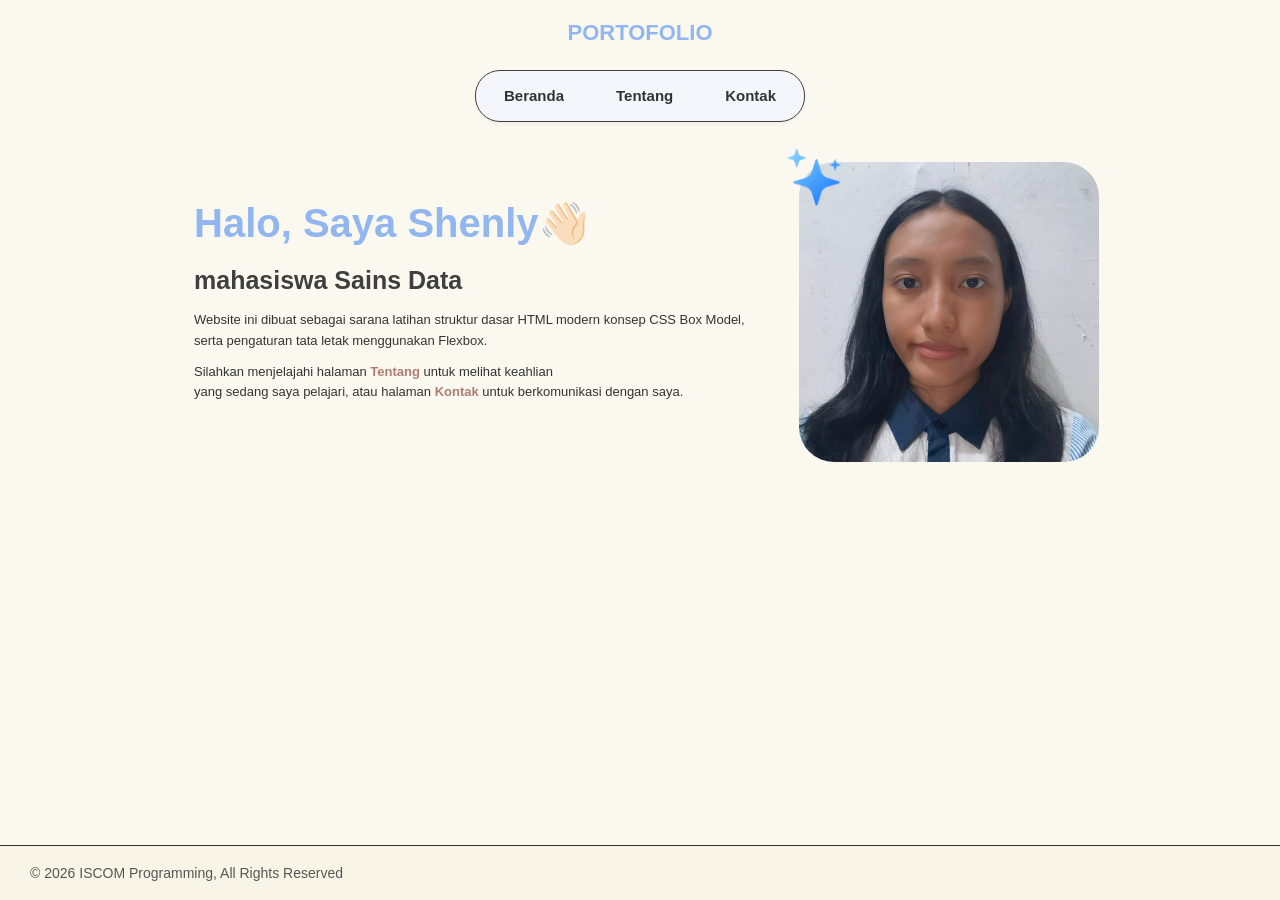
<file: index.html>
<!doctype html>
<html lang="en">
  <head>
    <meta charset="UTF-8" />
    <meta name="viewport" content="width=device-width, initial-scale=1.0" />
    <title>Beranda</title>
    <link rel="stylesheet" href="style.css" />
  </head>

  <body>

    <header>
      <h1>PORTOFOLIO</h1>
    </header>
    
    <nav>
      <a href="index.html" class="active">Beranda</a>
      <a href="tentang.html">Tentang</a>
      <a href="kontak.html">Kontak</a>
    </nav>

    <main>
      <div class="intro-index">
        <h2>Halo, Saya Shenly👋🏻</h2>
        <p class="data-info">mahasiswa Sains Data</p> 
        <p>
          Website ini dibuat sebagai sarana latihan struktur dasar HTML modern
          konsep CSS Box Model,<br>
          serta pengaturan tata letak menggunakan Flexbox.
        </p>
        <p>
          Silahkan menjelajahi halaman <strong>Tentang</strong> untuk melihat
          keahlian<br />
          yang sedang saya pelajari, atau halaman <strong>Kontak</strong> untuk
          berkomunikasi dengan saya.
        </p>
      </div>
      <div class="image">
        <img src="image/foto.jpeg" alt="profile" class="profile" />
        <!-- icon -->
        <img src="image/icon.png" alt="icon" class="stars-icon" />
      </div>

      <footer>
        <div class="copyright">
          <p>&copy; 2026 ISCOM Programming, All Rights Reserved</p>
        </div>
      </footer>
    </main>

  </body>
</html>
</file>
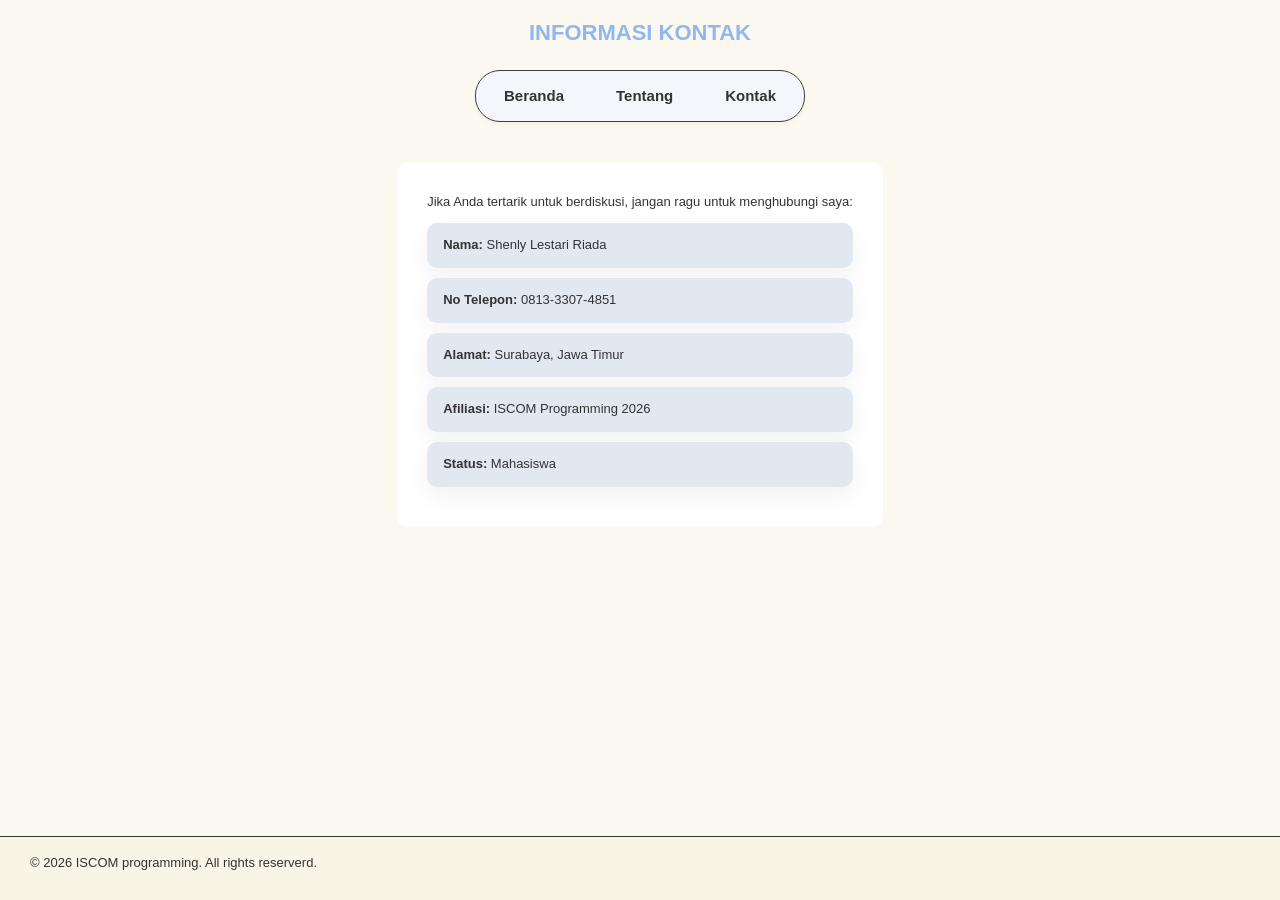
<file: kontak.html>
<!doctype html>
<html lang="en">
  <head>
    <meta charset="UTF-8" />
    <meta name="viewport" content="width=device-width, initial-scale=1.0" />
    <title>Kontak</title>
    <link rel="stylesheet" href="style.css" />
  </head>

  <body>
    <header>
      <h1>INFORMASI KONTAK </h1>
    </header>

    <nav>
      <a href="index.html">Beranda</a>
      <a href="tentang.html">Tentang</a>
      <a href="kontak.html">Kontak</a>
    </nav>

    <main>
      <div class="contact-card">
        <p>Jika Anda tertarik untuk berdiskusi, jangan ragu untuk menghubungi saya: </p>
        <ul class="contact-list">
          <li><strong>Nama:</strong>  Shenly Lestari Riada</li>
          <li><strong>No Telepon:</strong> 0813-3307-4851</li>
          <li><strong>Alamat:</strong> Surabaya, Jawa Timur</li>
          <li><strong>Afiliasi:</strong> ISCOM Programming 2026</li>
          <li><strong>Status:</strong> Mahasiswa</li>
        </ul>
      </div>
    </main>

    <footer>
      <p>&copy; 2026 ISCOM programming. All rights reserverd.</p>
    </footer>
  </body>
</html>
</file>
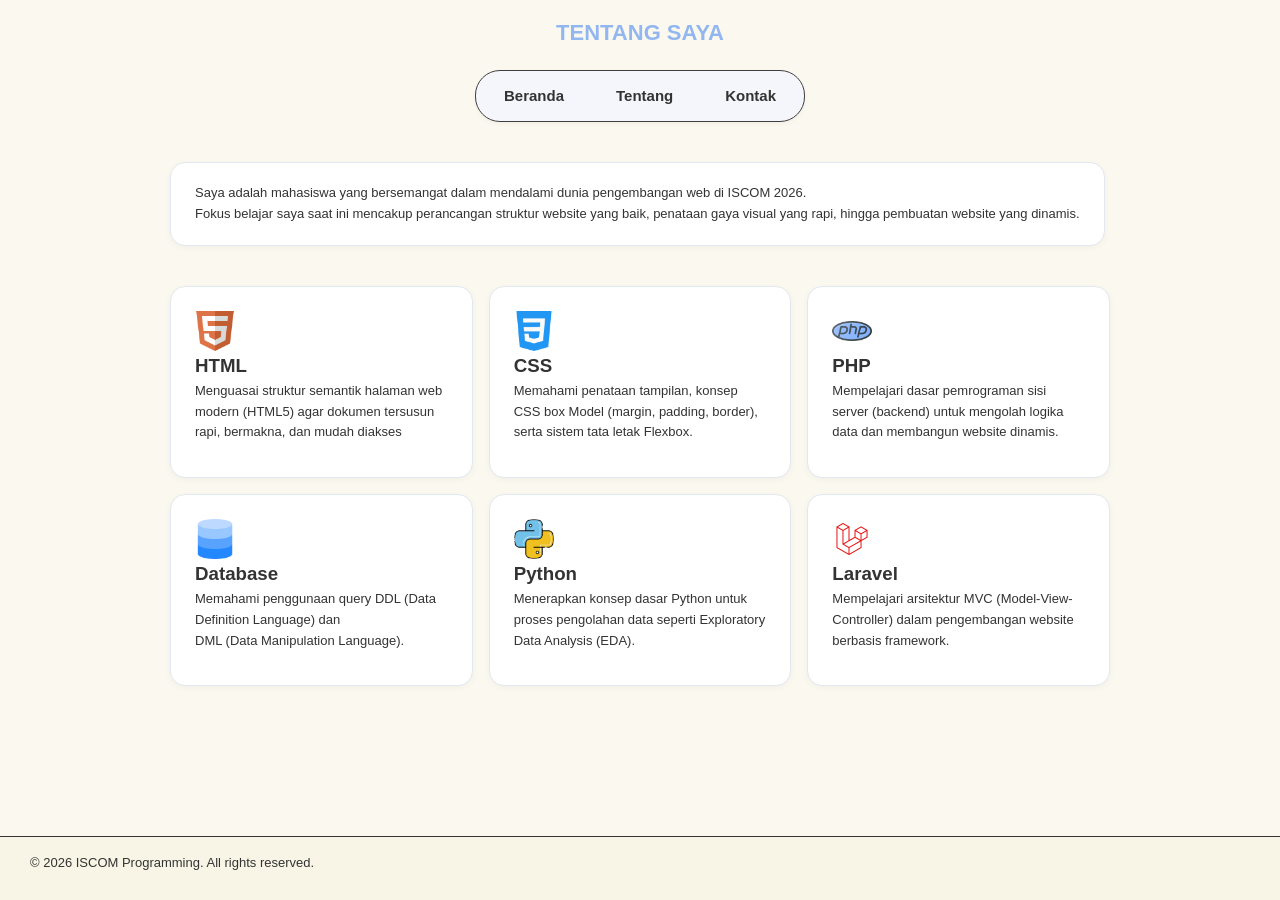
<file: tentang.html>
<!doctype html>
<html lang="en">
  <head>
    <meta charset="UTF-8" />
    <meta name="viewport" content="width=device-width, initial-scale=1.0" />
    <title>Tentang Saya</title>
    <link rel="stylesheet" href="style.css" />
  </head>

  <body>
    <header>
      <h1>TENTANG SAYA</h1>
    </header>

    <nav>
      <a href="index.html">Beranda</a>
      <a href="tentang.html">Tentang</a>
      <a href="kontak.html">Kontak</a>
    </nav>

    <main>
      <p class="text-contact">
        Saya adalah mahasiswa yang bersemangat dalam mendalami dunia
        pengembangan web di ISCOM 2026.<br />
        Fokus belajar saya saat ini mencakup perancangan struktur website yang
        baik, penataan gaya visual yang rapi, hingga pembuatan website yang
        dinamis.
      </p>

      <div class="cards">
        <div class="card">
          <div class="badge-icon">
            <img src="image/html-icon.png" alt="icon php" />
          </div>
          <h3>HTML</h3>
          <p>
            Menguasai struktur semantik halaman web modern (HTML5) agar dokumen
            tersusun rapi, bermakna, dan mudah diakses
          </p>
        </div>

        <div class="card">
          <div class="badge-icon">
            <img src="image/css-icon.png" alt="icon CSS" />
          </div>
          <h3>CSS</h3>
          <p>
            Memahami penataan tampilan, konsep CSS box Model (margin, padding,
            border), serta sistem tata letak Flexbox.
          </p>
        </div>

        <div class="card">
          <div class="badge-icon">
            <img src="image/php-icon.png" alt="icon PHP" />
          </div>
          <h3>PHP</h3>
          <p>
            Mempelajari dasar pemrograman sisi server (backend) untuk mengolah
            logika data dan membangun website dinamis.
          </p>
        </div>

        <div class="card">
          <div class="badge-icon">
            <img src="image/database-icon.png" alt="icon Database" />
          </div>
          <h3>Database</h3>
          <p>
            Memahami penggunaan query DDL (Data Definition Language) dan <br />
            DML (Data Manipulation Language).
          </p>
        </div>

        <div class="card">
          <div class="badge-icon">
            <img src="image/python-icon.png" alt="icon Python" />
          </div>
          <h3>Python</h3>
          <p>
            Menerapkan konsep dasar Python untuk proses pengolahan data seperti
            Exploratory Data Analysis (EDA).
          </p>
        </div>

        <div class="card">
          <div class="badge-icon">
            <img src="image/laravel-icon.png" alt="icon Laravel" />
          </div>
          <h3>Laravel</h3>
          <p>
            Mempelajari arsitektur MVC (Model-View-Controller) dalam
            pengembangan website berbasis framework.
          </p>
        </div>
      </div>
    </main>

    <footer>
      <p>&copy; 2026 ISCOM Programming. All rights reserved.</p>
    </footer>
  </body>
</html>
</file>
<file: style.css>
*{
    box-sizing: border-box;
    margin: 0;
    padding: 0;
}

body{
    font-family: Arial, sans-serif;
    color: #333;
    background-color: #fbf9ef;
    line-height: 1.6;
    margin: 5px;
    padding: 10px 0;
}

header {
  text-align: center;
  margin-bottom: 20px;
}

header h1 {
  font-size: 22px;
  color: #92b6f0;
}

header strong{
    font-size: 22px;
    color: #92b6f0;
}

main{
    display: flex;
    flex-wrap: wrap; /* mengatur agar content pindah baris */
    align-items: center;
    justify-content: flex-start; 
    max-width: 1000px;
    width: 100%;
    margin: 40px auto 100px auto;
    padding: 0 30px;
    gap: 30px;
}

.content{
    flex: 1;
}

nav{
    display: flex;
    justify-content: center; 
    margin: 0 auto 24px auto;
    width: fit-content;
    gap: 16px;
    background-color: #f4f6fb;
    padding: 5px 10px;
    border-radius: 25px;
    border: 1px solid #403f3f;
    box-shadow: 0 2px 4px rgba(0, 0, 0, 0.04);
}

nav a{
    text-decoration: none;
    color: #333;
    font-weight: bold;
    font-size: 15px;
    padding: 8px 18px;
    border-radius: 6px;
    transition: all 0.25s ease;
}

h2{
    color: #92b6f0;
    font-size: 40px;
    margin-bottom: 5px;
}

.data-info{
    margin-bottom: 10px;
    font-weight: bold;
    font-size: 25px;
    color: #403f3f;
}

.intro-index{
    padding: 20px 24px;
    border-radius: 8px;
    margin-bottom: 20px;
}

p{
    font-size: small;
    margin-bottom: 10px;
}

p strong{
    color: #af7c74;
}

.image{
    position: relative;
    flex-shrink: 0;
}

.image .profile{
    width: 300px;
    height: 300px;
    border-radius: 35px; 
    object-fit: cover   ;
    display: block;
}

.stars-icon{
    position: absolute;
    top: -15px;
    left: -15px;
    width: 60px;
    height: auto;
    z-index: 15;
    pointer-events: none;
}

/* tentang */
.badge-icon img{
    width: 40px;
    height: 40px;
    object-fit: contain;
    display: block;   
}

/* cards */
.cards{
    display: grid; /* layout baris dan kolom*/
    grid-template-columns: repeat(3, 1fr);
    gap: 16px;
}

.card{
    background-color: #ffffff;
    padding: 24px;
    margin-bottom: 20px;
    border: 1px solid #e2e8f0;
    border-radius: 15px;
    box-shadow: 0 2px 6px rgba(0, 0, 0, 0.04);
    margin: auto;
}

.card:hover{
   transform: scale(1.02); /* mengubah ukuran skala elemen */
   box-shadow: 0 2px 6px rgba(0, 0, 0, 0.04);
}

/* kontak */
.text-contact{
    background-color: #ffffff;
    padding: 20px 24px;
    border-radius: 15px;
    border: 1px solid #e2e8f0;
    margin-bottom: 10px;
    box-shadow: 0 2px 6px rgba(0, 0, 0, 0.04);
}

.contact-card{
    background: #ffffff;
    padding: 30px;
    border-radius: 12px;
    max-width: 500px;
    
    margin: auto;
    padding: auto;
}

.contact-card h2{
    margin: 0 0 20px 0;
    font-size: 1.5rem;
    color: #111111;
}

.contact-list{
    justify-content: center;
    list-style: none;
}

.contact-list li {
    box-shadow: 0 10px 25px rgba(0, 0, 0, 0.05);
    background-color: #e2e8f0;
    padding: 12px 16px;
    border-radius: 10px;
    margin-bottom: 10px;
    font-size: 13px;
}

/* footer */
footer {
    position: fixed;
    left: 0;
    bottom: 0;
    width: 100%;
    border-top: 1px solid #333;
    padding: 16px 30px;
    background-color: #f9f5e6;
    z-index: 1000;
}

/* &copy */
.copyright p {
    margin: 0;
    color: #575656;
    font-size: 14px;
    text-align: left;              
}
</file>
